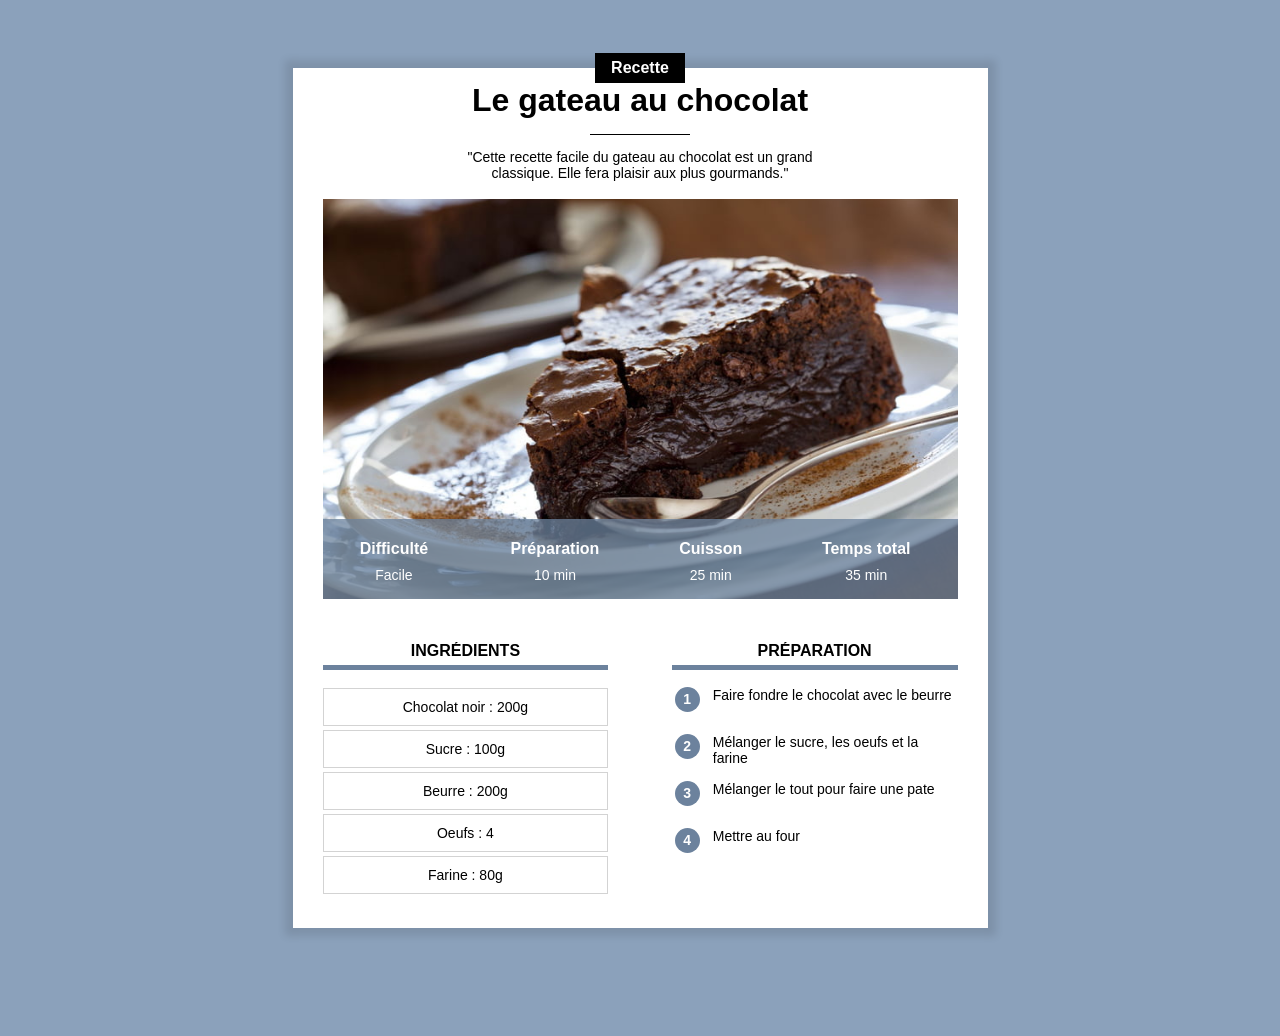
<file: index.html>
<!DOCTYPE html>
<html lang="fr">
    <head>
        <title> Recette gateau au chocolat</title>
        <meta charset="UTF-8">
        <meta name="viewport" content="width=device-width, initial-scale=1.0"> 
        <link rel="stylesheet" href="recette.css">
    </head>

    <body>

        <div class="contenu"> 

            <div class="centre categorie">

                <p class="categorie">Recette</p>

            </div>

            <h1>Le gateau au chocolat</h1>

            <div class="separateur"> </div>

            <div class="centre">
                <p class="description">"Cette recette facile du gateau au chocolat est un grand classique. Elle fera plaisir aux plus gourmands."</p>
            </div>
            
            <div class="info"> 
                <a><img class="centre info" src="gateau.jpg"></a>

                <table class="info" >
                    <tr>
                        <th>Difficulté</th><th>Préparation</th><th>Cuisson</th><th>Temps total</th>
                    </tr>
                    <tr>
                        <td>Facile</td><td>10 min</td><td>25 min</td><td>35 min</td>
                    </tr>
                </table>
            </div>
            
            <div style="overflow: auto;">
                <div class="col1 col"> 
                    <h2>Ingrédients</h2>
                    <div class = "ing">
                        <p> Chocolat noir : 200g</p>
                        <p> Sucre : 100g </p>
                        <p> Beurre : 200g</p>
                        <p> Oeufs : 4 </p>
                        <p> Farine : 80g </p>
                    </div>
                </div>
                <div class="col2 col"> 
                    <h2>Préparation</h2>
                    <table class="prep">
                        <tr><td><p class="num">1</p></td><td class="prep_etape">Faire fondre le chocolat avec le beurre</td></tr>
                        <tr><td><p class="num">2</p></td><td class="prep_etape">Mélanger le sucre, les oeufs et la farine</td></tr>
                        <tr><td><p class="num">3</p></td><td class="prep_etape">Mélanger le tout pour faire une pate</td></tr>
                        <tr><td><p class="num">4</p></td><td class="prep_etape">Mettre au four</td></tr>
                    </table>
                </div>
            </div>
            
        </div>
    </body>
</html>

<!-- CSS infos
code couleur fond = #8BA1BB
couleur fond table = #6C829D
-->
</file>
<file: recette.css>
*{
    overflow: auto;
}
body {
    background-color: #8BA1BB; 
    font-family: Arial;           
}
p.categorie {
    background-color: black; 
    color: white; 
    display: inline-block;
    margin-top: -15px;
    margin-bottom: 0;
    padding: 6px 16px;
    font-weight: bold;
    font-size: 16px;
}
div.contenu{
    background-color: white; 
    margin: 40px 8px 40px 8px; 
    padding: 0 8px 20px 8px;
    box-shadow: 0px 0px 8px 8px rgba(0, 0, 0, 0.1);
    overflow: visible;
}
h1 {
    text-align: center;
    margin-top: 10px;
    margin-bottom: 15px;
}
p.description{
    text-align: center; 
    max-width: 400px; 
    display: inline-block;
    font-size: 14px;
}
.centre{
    text-align: center;
    width: 100%;
}
div.categorie{
    margin-bottom: -15px;
    margin-top: 0;
    overflow: visible;
}
div.separateur{
    height: 1px;
    width: 100px;
    background-color: black;
    margin-left: auto;
    margin-right: auto;
}
div.info{
    position: relative;
}
table.info{
    position: absolute;
    bottom: 0;
    width: 100%;
    color: white;
    background-color: #6C829DC0;
    height: 50px
}
table.info td{
    text-align: center;
    font-size: 12px;
    vertical-align: top;
}
table.info th{
    font-size: 14px;
    vertical-align: bottom;
    padding-bottom: 6px;
}

img.info{
    display: block;
    max-height: 400px;
    min-height: 200px;
    object-fit: cover;
    background-color: lightgray;
}
div.col{
    width: 100%;
    margin-top: 30px;
}
div.col h2{
    text-align: center;
    text-transform: uppercase;
    font-size: 16px;
    border-bottom: #6C829D solid 5px;
    padding-bottom: 5px;
}
div.col1{
    display: inline-block;
 
}
div.ing p{
    text-align: center;
    font-size: 14px;
    border: 1px solid lightgray;
    padding: 10px 0;
    margin-top: 4px;
    margin-bottom: 0;
}
table.prep p.num{
    background-color: #6C829D;
    color: white;
    text-align: center;
    font-size: 14px;
    font-weight: bold;
    width: 25px;
    height: 25px;
    padding: 4px;
    box-sizing: border-box;
    border-radius: 50%;
    margin: 0;

}
table.prep td{
    vertical-align: top;
}
table.prep td.prep_etape{
    font-size: 14px;
    padding-left: 10px;
    padding-bottom: 10px;
}
table.prep tr{
    height: 45px;
}

/* Styles pour ordinateur */
@media only screen and (min-width: 768px) {
    div.contenu{
        margin: 60px 10% 100px 10%; 
        padding: 0 30px 30px 30px;
        min-width: 350px;
    }
    table.info{
        height: 80px
    }
    table.info td{
        font-size: 14px; 
    }
    table.info th{
        font-size: 16px;
    }
    div.col{
        width: 45%;
    }
    div.col1{
        margin-right: 10%
    }
    div.col2{
        float: right;
    }
}
@media only screen and (min-width: 900px) {
    div.contenu{
        margin-left: auto;
        margin-right: auto;
        width: 635px;
    } 
}
</file>
